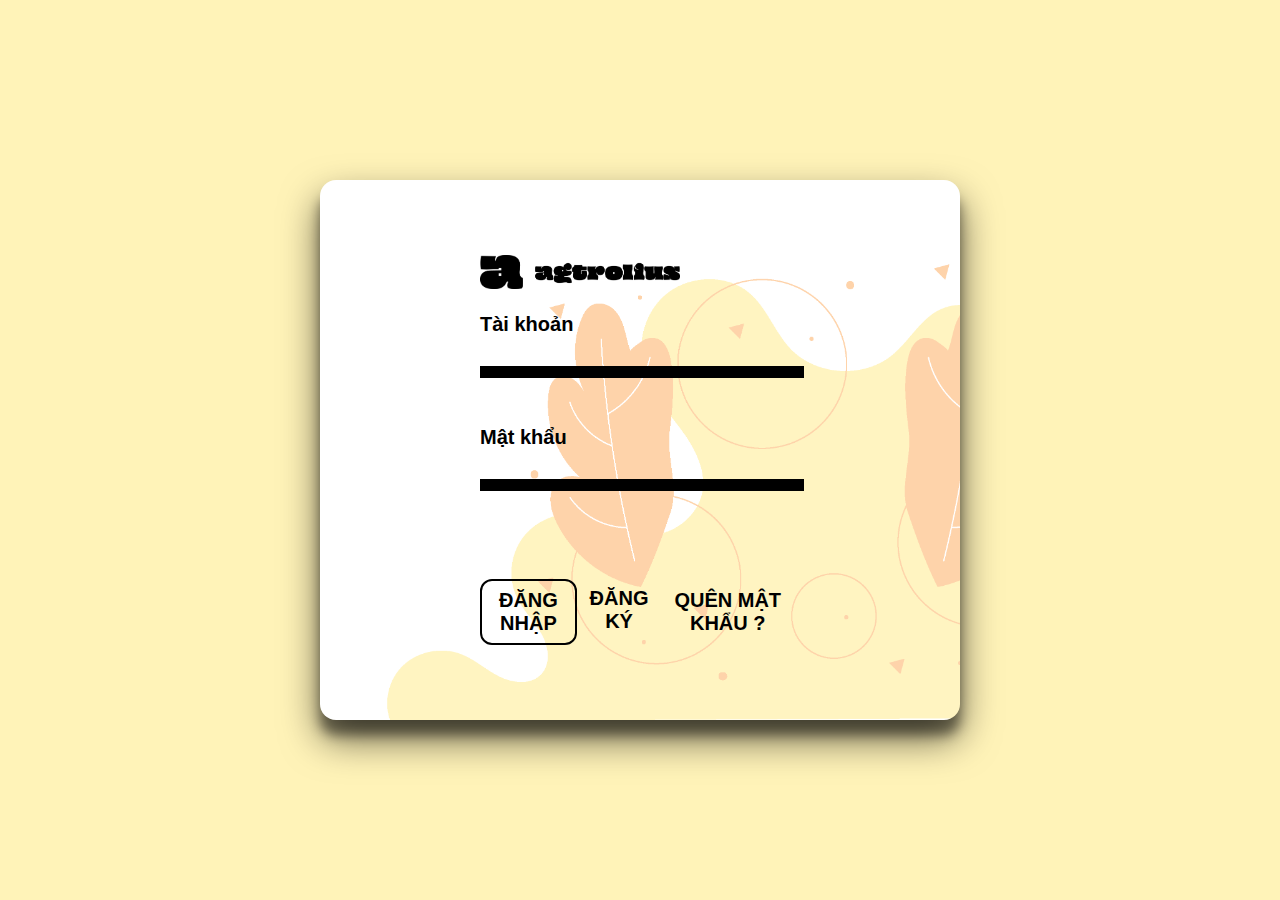
<file: login.html>
<!DOCTYPE html PUBLIC "-//W3C//DTD XHTML 1.0 Transitional//EN" "http://www.w3.org/TR/xhtml1/DTD/xhtml1-transitional.dtd">
<html xmlns="http://www.w3.org/1999/xhtml">
  <head>
    <link rel="icon" href="./imgs/avatar.png">
    <meta http-equiv="Content-Type" content="text/html; charset=UTF-8" />
    <title>Nguyen Truong Giang</title>
    <link href="css/styles.css" rel="stylesheet" type="text/css" />
  </head>
  <body>
    <div id="container">
      <div id="wrapper">
        <div id="input-area">
          <img src="imgs/agtrolius-logo.png" alt="logo" width="200px" />
          <div id="textfield">
            <label for="username" id="textfield-header">Tài khoản</label>
            <input class="textbox" name="username" type="text" />
          </div>
          <div id="textfield">
            <label for="password" id="textfield-header">Mật khẩu</label>
            <input class="textbox" name="password" type="password" />
          </div>
          <div style="height: 64px; width: 100%; clear: both"></div>
          <div id="submit-area">
            <div id="button-section">
              <a href="./index.html">
                <button>Đăng nhập</button>
              </a>
              <div style="height: 100%; width: 8px; clear: both"></div>
              <a href="./register.html">
                <button class="link">ĐĂNG KÝ</button>
              </a>
            </div>
            <button class="link">Quên mật khẩu ?</button>
          </div>
        </div>
      </div>
    </div>
  </body>
</html>
</file>
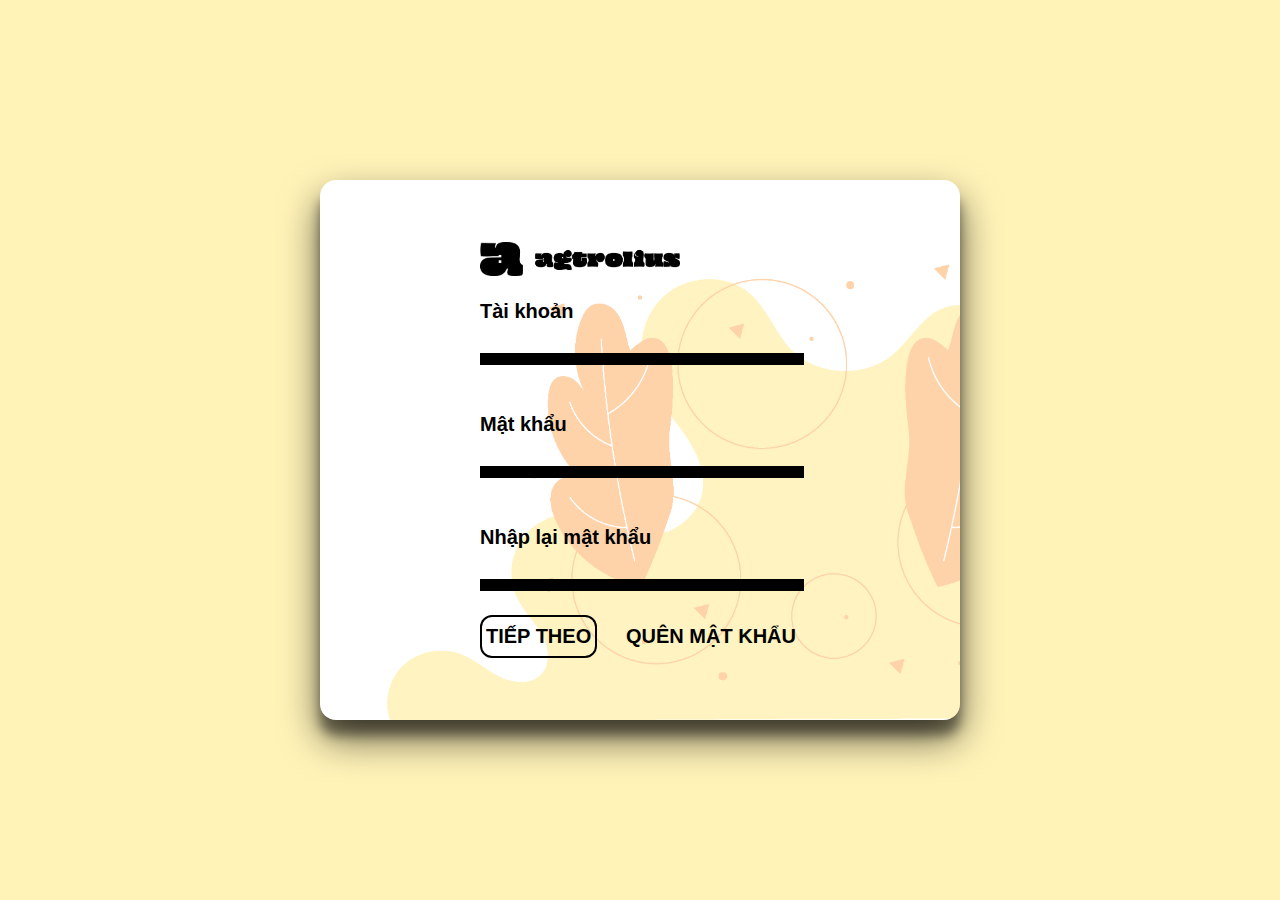
<file: register.html>
<!DOCTYPE html PUBLIC "-//W3C//DTD XHTML 1.0 Transitional//EN" "http://www.w3.org/TR/xhtml1/DTD/xhtml1-transitional.dtd">
<html xmlns="http://www.w3.org/1999/xhtml">
  <head>
    <link rel="icon" href="./imgs/avatar.png">
    <meta http-equiv="Content-Type" content="text/html; charset=UTF-8" />
    <title>Nguyen Truong Giang</title>
    <link href="css/styles.css" rel="stylesheet" type="text/css" />
  </head>
  <body>
    <div id="container">
      <div id="wrapper">
        <div id="input-area">
          <img src="imgs/agtrolius-logo.png" alt="logo" width="200px" />
          <div id="textfield">
            <label for="username" id="textfield-header">Tài khoản</label>
            <input class="textbox" name="username" type="text" />
          </div>
          <div id="textfield">
            <label for="password" id="textfield-header">Mật khẩu</label>
            <input class="textbox" name="password" type="password" />
          </div>
          <div id="textfield">
            <label for="password" id="textfield-header"
              >Nhập lại mật khẩu</label
            >
            <input class="textbox" name="password" type="password" />
          </div>
          <div id="submit-area">
            <a href="./index.html">
              <button>Tiếp Theo</button>
            </a>
            <a href="./login.html">
              <button class="link">Quên mật khẩu</button>
            </a>
          </div>
        </div>
      </div>
    </div>
  </body>
</html>
</file>
<file: css/styles.css>
html,
body {
  margin: 0;
  background-color: #fff3b8;
  font-family: "Montserrat", sans-serif;
  font-weight: 800;
  height: 100%;
  width: 100%;
  font-size: 20px;
}

#container {
  align-items: center;
  display: flex;
  justify-content: center;
  height: 100%;
  width: 100%;
}

#wrapper {
  align-items: center;
  display: flex;
  justify-content: center;
  width: 50%;
  height: 60%;
  box-shadow: 0 19px 38px rgba(0, 0, 0, 0.6), 0 15px 12px rgba(0, 0, 0, 0.44);
  border-radius: 16px;
  background-color: white;
  background-size: cover;
  background-repeat: no-repeat;
  background-position: center center;
  background-image: url("../imgs/tree-bg.png");
}

#input-area {
  display: block;
  width: 50%;
}

#submit-area {
  display: flex;
  justify-content: space-between;
  align-items: center;
}

input.textbox {
  width: 100%;
  border: 0px solid #000000;
  border-bottom-width: 12px;
  background-color: transparent;
  font-size: 24px;
}
input.textbox:hover {
  border-color: #000000;
  background-color: transparent;
}
*:focus {
  outline: none;
}

#textfield {
  font-weight: bold;
  color: #000000;
  display: block;
  padding-bottom: 24px;
  padding-top: 24px;
}

input,
label {
  display: block;
}

button {
  background-color: transparent;
  border: 2px solid #000000;
  border-radius: 12px;
  color: #000000;
  padding: 8px 4px;
  font-size: 20px;
  font-family: "Montserrat", sans-serif;
  font-weight: 800;
  cursor: pointer;
  text-transform: uppercase;
}

#textbtn {
  text-transform: uppercase;
  background-color: transparent;
  color: #000000;
  padding: 8px 4px;
  font-size: 20px;
  font-family: "Montserrat", sans-serif;
  font-weight: 800;
  cursor: pointer;
}

button:hover {
  background-color: #000000;
  color: #fff3b8;
}

button.link {
  background-color: transparent;
  border: 0px solid #000000;
  border-radius: 12px;
  color: #000000;
  padding: 8px 4px;
  font-size: 20px;
  font-family: "Montserrat", sans-serif;
  font-weight: 800;
  cursor: pointer;
}

button.link:hover {
  text-decoration: underline;
}

#button-section {
  display: flex;
}
</file>
